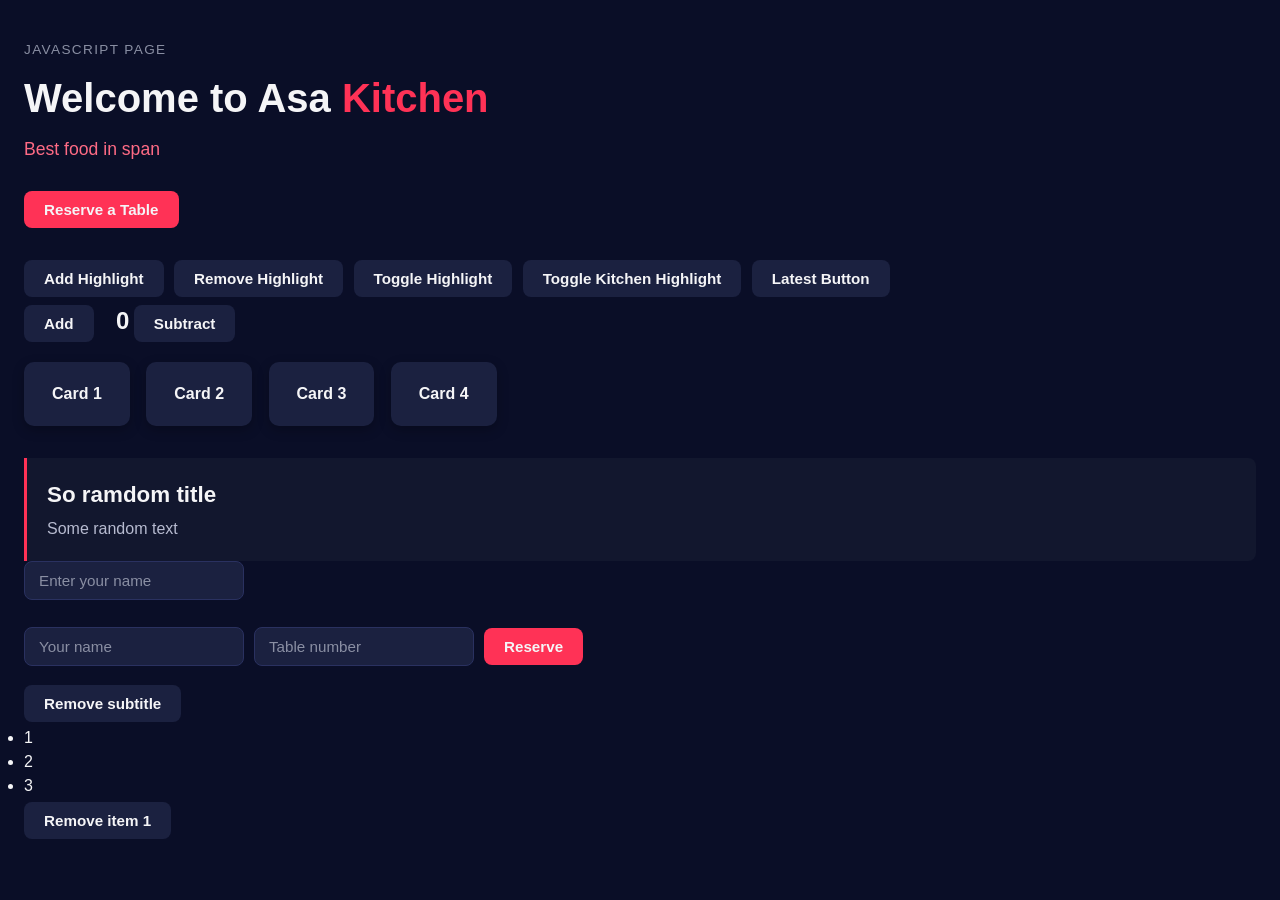
<file: index.html>
<!DOCTYPE html>
<html lang="en">

<head>
    <meta charset="UTF-8">
    <meta name="viewport" content="width=device-width, initial-scale=1.0">
    <title>Javascript Page</title>
    <style>
        * {
            margin: 0;
            padding: 0;
            box-sizing: border-box;
        }

        body {
            font-family: -apple-system, BlinkMacSystemFont, "Segoe UI", Roboto, sans-serif;
            background-color: #0A0E27;
            color: #F5F5F7;
            padding: 40px 24px;
            line-height: 1.5;
        }

        #my-p {
            font-size: 0.85rem;
            text-transform: uppercase;
            letter-spacing: 0.1em;
            color: #8A8FA3;
            margin-bottom: 8px;
        }

        h1 {
            font-size: 2.5rem;
            margin-bottom: 8px;
        }

        #title-kitchen {
            color: #FF3256;
        }

        .subtitle {
            color: #FF6B85;
            font-size: 1.1rem;
            margin-bottom: 24px;
        }

        button {
            font-family: inherit;
            font-size: 0.95rem;
            font-weight: 600;
            padding: 10px 20px;
            margin: 4px 6px 4px 0;
            border: none;
            border-radius: 8px;
            background-color: #1B2140;
            color: #F5F5F7;
            cursor: pointer;
            transition: background-color 0.15s ease, transform 0.1s ease;
        }

        button:hover {
            background-color: #2A3160;
            transform: translateY(-1px);
        }

        button:active {
            transform: translateY(0);
        }

        #reserveBtn {
            background-color: #FF3256;
        }

        #reserveBtn:hover {
            background-color: #E01F42;
        }

        .highlighted {
            color: #FF3256;
            font-size: 2rem;
            background-color: #0A0E27;
        }

        #count {
            display: inline-block;
            font-size: 1.5rem;
            font-weight: 700;
            margin-left: 12px;
        }

        .card {
            display: inline-block;
            background-color: #1B2140;
            border-radius: 10px;
            padding: 20px 28px;
            margin: 16px 12px 0 0;
            font-weight: 600;
            box-shadow: 0 4px 12px rgba(0, 0, 0, 0.25);
        }

        #about {
            margin-top: 32px;
            padding: 20px;
            border-left: 3px solid #FF3256;
            background-color: #12172E;
            border-radius: 0 8px 8px 0;
        }

        #about h1 {
            font-size: 1.4rem;
            margin-bottom: 6px;
        }

        #about p {
            color: #B7BBD0;
        }

        #name-input {
            font-family: inherit;
            font-size: 0.95rem;
            padding: 10px 14px;
            border: 1px solid #2A3160;
            border-radius: 8px;
            background-color: #1B2140;
            color: #F5F5F7;
            outline: none;
            transition: border-color 0.15s ease;
        }

        #name-input::placeholder {
            color: #8A8FA3;
        }

        #name-input:focus {
            border-color: #FF3256;
        }

        #reserve-form {
            display: flex;
            gap: 10px;
            flex-wrap: wrap;
            align-items: center;
            margin-top: 24px;
        }

        #reserve-form input {
            font-family: inherit;
            font-size: 0.95rem;
            padding: 10px 14px;
            border: 1px solid #2A3160;
            border-radius: 8px;
            background-color: #1B2140;
            color: #F5F5F7;
            outline: none;
            transition: border-color 0.15s ease;
        }

        #reserve-form input::placeholder {
            color: #8A8FA3;
        }

        #reserve-form input:focus {
            border-color: #FF3256;
        }

        #reserve-form button {
            font-family: inherit;
            font-size: 0.95rem;
            font-weight: 600;
            padding: 10px 20px;
            border: none;
            border-radius: 8px;
            background-color: #FF3256;
            color: #F5F5F7;
            cursor: pointer;
            transition: background-color 0.15s ease;
        }

        #reserve-form button:hover {
            background-color: #E01F42;
        }

        #confirmation {
            margin-top: 12px;
            color: #4ADE80;
            font-weight: 600;
        }
    </style>
</head>

<body>
    <p id="my-p">Javascript Page</p>

    <h1 id="title">Welcome to Asa <span id="title-kitchen">Kitchen</span></h1>
    <p class="subtitle">Best food in span</p>
    <button id="reserveBtn">Reserve a Table</button>

    <br><br>

    <button onclick="addHighlight()">Add Highlight</button>
    <button onclick="removeHighlight()">Remove Highlight</button>
    <button onclick="toggleHighlight()">Toggle Highlight</button>

    <button onclick="toggleKitchenHighlight()">Toggle Kitchen Highlight</button>

    <button id="latest-btn">Latest Button</button>

    <br>

    <div>
        <button id="add-btn">Add</button>
        <span id="count">0</span>
        <button id="sub-btn">Subtract</button>

    </div>

    <div>
        <div class="card">Card 1</div>
        <div class="card">Card 2</div>
        <div class="card">Card 3</div>
        <div class="card">Card 4</div>
    </div>

    <div id="about">
        <h1>So ramdom title</h1>
        <p>Some random text</p>
    </div>

    <div>
        <input id="name-input" placeholder="Enter your name" />
        <p id="greeting"></p>
    </div>

    <form id="reserve-form">
        <input id="guest-name" placeholder="Your name">
        <input id="table-num" placeholder="Table number">
        <button type="submit">Reserve</button>
    </form>
    <p id="confirmation"></p>

    <div>
        <button class="remove-subtitle-btn">Remove subtitle</button>
        <ul id="list">
            <li id="item-1">1</li>
            <li id="item-2">2</li>
            <li id="item-3">3</li>
        </ul>
         <button id="rem-item-1-btn">Remove item 1</button>
    </div>

    <!-- <script>
            // alert("Hello World");
            console.log("Hello World");
        </script> -->

    <!-- <script src="script.js"></script> -->
    <!-- <script src="practice.js"></script> -->
    <!-- <script src="data-type.js"></script> -->
    <!-- <script src="operator-conditionals.js"></script> -->
    <!-- <script src="functions.js"></script> -->
    <!-- <script src="loops.js"></script> -->
    <!-- <script src="array.js"></script> -->
    <!-- <script src="objects.js"></script> -->
    <!-- <script src="practive-object.js"></script> -->
    <!-- <script src="dom.js"></script> -->
    <!-- <script src="dom-events.js"></script> -->
    <script src="fetch.js"></script>
    <!-- <script src="es6.js"></script> -->
</body>

</html>
</file>
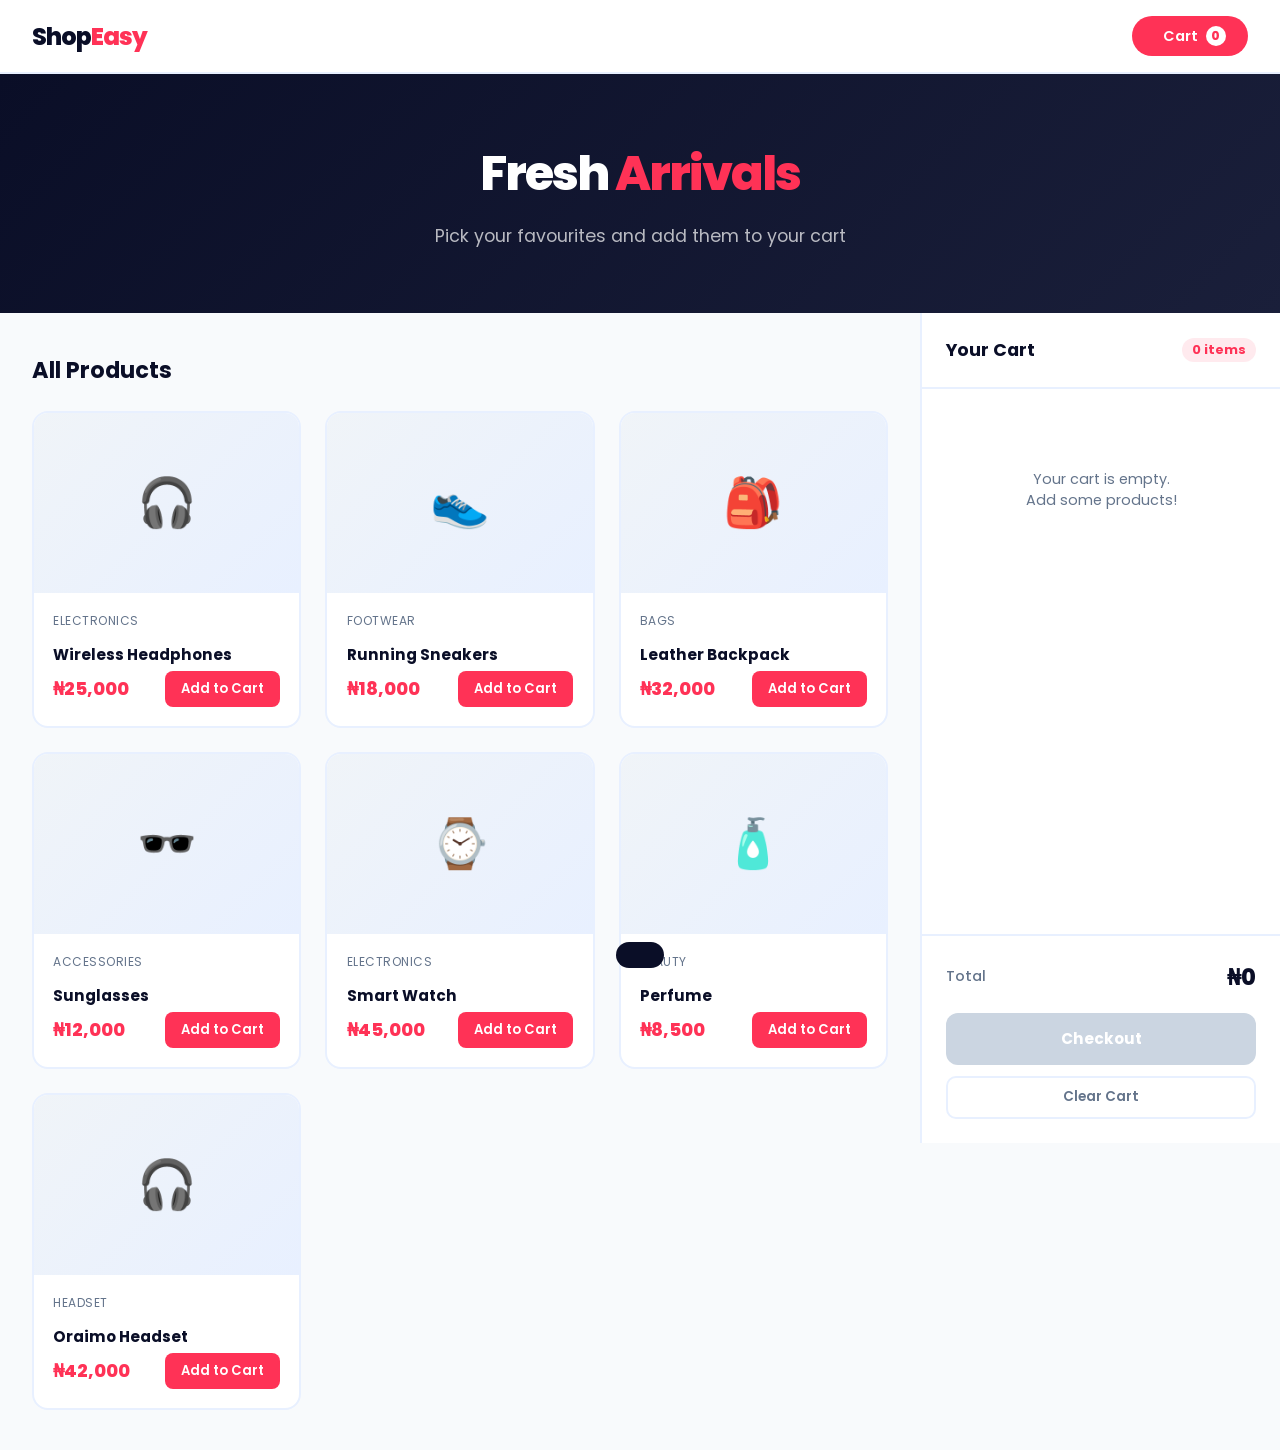
<file: ecommerce/index.html>
<!DOCTYPE html>
<html lang="en">

<head>
    <meta charset="UTF-8">
    <meta name="viewport" content="width=device-width, initial-scale=1.0">
    <title>ShopEasy - JS Project</title>
    <link href="https://fonts.googleapis.com/css2?family=Poppins:wght@300;400;500;600;700;800&display=swap"
        rel="stylesheet">
    <link rel="stylesheet" href="https://cdn.hugeicons.com/font/hgi-stroke-rounded.css">
    <style>
        * {
            margin: 0;
            padding: 0;
            box-sizing: border-box;
        }

        :root {
            --primary: #FF3256;
            --primary-dark: #CC2845;
            --text-dark: #0A0E27;
            --text-light: #64748B;
            --bg: #F8FAFC;
            --white: #FFFFFF;
            --border: #E8F0FF;
            --cart-width: 360px;
        }

        body {
            font-family: 'Poppins', sans-serif;
            background: var(--bg);
            color: var(--text-dark);
            min-height: 100vh;
        }

        /* ── NAVBAR ── */
        .navbar {
            background: var(--white);
            border-bottom: 2px solid var(--border);
            padding: 1rem 2rem;
            display: flex;
            align-items: center;
            justify-content: space-between;
            position: sticky;
            top: 0;
            z-index: 100;
        }

        .navbar .logo {
            font-size: 1.5rem;
            font-weight: 800;
            color: var(--text-dark);
            letter-spacing: -1px;
        }

        .navbar .logo span {
            color: var(--primary);
        }

        .cart-btn {
            background: var(--primary);
            color: white;
            border: none;
            padding: 0.6rem 1.4rem;
            border-radius: 50px;
            font-family: 'Poppins', sans-serif;
            font-size: 0.9rem;
            font-weight: 600;
            cursor: pointer;
            display: flex;
            align-items: center;
            gap: 0.5rem;
            transition: background 0.2s;
            position: relative;
        }

        .cart-btn:hover {
            background: var(--primary-dark);
        }

        .cart-count {
            background: white;
            color: var(--primary);
            font-size: 0.75rem;
            font-weight: 800;
            width: 20px;
            height: 20px;
            border-radius: 50%;
            display: flex;
            align-items: center;
            justify-content: center;
        }

        /* ── HERO ── */
        .hero {
            background: linear-gradient(135deg, var(--text-dark) 0%, #1a1f3a 100%);
            color: white;
            padding: 4rem 2rem;
            text-align: center;
        }

        .hero h1 {
            font-size: 3rem;
            font-weight: 800;
            letter-spacing: -2px;
            margin-bottom: 0.8rem;
        }

        .hero h1 span {
            color: var(--primary);
        }

        .hero p {
            font-size: 1.1rem;
            opacity: 0.7;
        }

        /* ── MAIN LAYOUT ── */
        .main {
            display: grid;
            grid-template-columns: 1fr var(--cart-width);
            gap: 0;
            min-height: calc(100vh - 140px);
        }

        /* ── PRODUCTS ── */
        .products-section {
            padding: 2.5rem 2rem;
        }

        .section-title {
            font-size: 1.4rem;
            font-weight: 700;
            margin-bottom: 1.5rem;
            color: var(--text-dark);
        }

        .products-grid {
            display: grid;
            grid-template-columns: repeat(3, 1fr);
            gap: 1.5rem;
        }

        .product-card {
            background: var(--white);
            border: 2px solid var(--border);
            border-radius: 16px;
            overflow: hidden;
            transition: all 0.3s ease;
        }

        .product-card:hover {
            border-color: var(--primary);
            box-shadow: 0 12px 30px rgba(255, 50, 86, 0.12);
            transform: translateY(-4px);
        }

        .product-img {
            width: 100%;
            height: 180px;
            object-fit: cover;
            background: linear-gradient(135deg, #f0f4f8, #e8f0ff);
            display: flex;
            align-items: center;
            justify-content: center;
            font-size: 3rem;
        }

        .product-info {
            padding: 1.2rem;
        }

        .product-name {
            font-size: 0.95rem;
            font-weight: 700;
            color: var(--text-dark);
            margin-bottom: 0.3rem;
        }

        .product-category {
            font-size: 0.75rem;
            color: var(--text-light);
            margin-bottom: 0.8rem;
            text-transform: uppercase;
            letter-spacing: 0.5px;
        }

        .product-footer {
            display: flex;
            align-items: center;
            justify-content: space-between;
        }

        .product-price {
            font-size: 1.1rem;
            font-weight: 800;
            color: var(--primary);
        }

        .add-btn {
            background: var(--primary);
            color: white;
            border: none;
            padding: 0.5rem 1rem;
            border-radius: 8px;
            font-family: 'Poppins', sans-serif;
            font-size: 0.82rem;
            font-weight: 600;
            cursor: pointer;
            transition: background 0.2s, transform 0.1s;
        }

        .add-btn:hover {
            background: var(--primary-dark);
        }

        .add-btn:active {
            transform: scale(0.96);
        }

        /* ── CART SIDEBAR ── */
        .cart-sidebar {
            background: var(--white);
            border-left: 2px solid var(--border);
            display: flex;
            flex-direction: column;
            height: calc(100vh - 70px);
            position: sticky;
            top: 70px;
        }

        .cart-header {
            padding: 1.5rem;
            border-bottom: 2px solid var(--border);
            display: flex;
            align-items: center;
            justify-content: space-between;
        }

        .cart-header h2 {
            font-size: 1.1rem;
            font-weight: 700;
        }

        .cart-items-count {
            background: rgba(255, 50, 86, 0.1);
            color: var(--primary);
            font-size: 0.8rem;
            font-weight: 700;
            padding: 3px 10px;
            border-radius: 20px;
        }

        .cart-items {
            flex: 1;
            overflow-y: auto;
            padding: 1rem;
        }

        .cart-empty {
            text-align: center;
            padding: 3rem 1rem;
            color: var(--text-light);
        }

        .cart-empty i {
            font-size: 3rem;
            margin-bottom: 1rem;
            display: block;
            opacity: 0.3;
        }

        .cart-empty p {
            font-size: 0.9rem;
        }

        .cart-item {
            display: flex;
            align-items: center;
            gap: 0.8rem;
            padding: 0.8rem;
            border-radius: 10px;
            background: var(--bg);
            margin-bottom: 0.8rem;
        }

        .cart-item-emoji {
            font-size: 1.8rem;
            flex-shrink: 0;
        }

        .cart-item-info {
            flex: 1;
        }

        .cart-item-name {
            font-size: 0.85rem;
            font-weight: 600;
            color: var(--text-dark);
        }

        .cart-item-price {
            font-size: 0.82rem;
            color: var(--primary);
            font-weight: 700;
        }

        .cart-item-remove {
            background: none;
            border: none;
            color: var(--text-light);
            cursor: pointer;
            font-size: 1.1rem;
            padding: 4px;
            border-radius: 6px;
            transition: color 0.2s, background 0.2s;
            display: flex;
            align-items: center;
        }

        .cart-item-remove:hover {
            color: var(--primary);
            background: rgba(255, 50, 86, 0.08);
        }

        .cart-footer {
            padding: 1.5rem;
            border-top: 2px solid var(--border);
        }

        .cart-total-row {
            display: flex;
            justify-content: space-between;
            align-items: center;
            margin-bottom: 1.2rem;
        }

        .cart-total-label {
            font-size: 0.9rem;
            color: var(--text-light);
            font-weight: 500;
        }

        .cart-total-amount {
            font-size: 1.4rem;
            font-weight: 800;
            color: var(--text-dark);
        }

        .checkout-btn {
            width: 100%;
            background: var(--primary);
            color: white;
            border: none;
            padding: 0.9rem;
            border-radius: 12px;
            font-family: 'Poppins', sans-serif;
            font-size: 0.95rem;
            font-weight: 700;
            cursor: pointer;
            transition: background 0.2s;
        }

        .checkout-btn:hover {
            background: var(--primary-dark);
        }

        .checkout-btn:disabled {
            background: #CBD5E1;
            cursor: not-allowed;
        }

        .clear-btn {
            width: 100%;
            background: none;
            color: var(--text-light);
            border: 2px solid var(--border);
            padding: 0.6rem;
            border-radius: 10px;
            font-family: 'Poppins', sans-serif;
            font-size: 0.85rem;
            font-weight: 600;
            cursor: pointer;
            margin-top: 0.7rem;
            transition: all 0.2s;
        }

        .clear-btn:hover {
            border-color: var(--primary);
            color: var(--primary);
        }

        /* ── TOAST ── */
        .toast {
            position: fixed;
            bottom: 2rem;
            left: 50%;
            transform: translateX(-50%) translateY(100px);
            background: var(--text-dark);
            color: white;
            padding: 0.8rem 1.5rem;
            border-radius: 50px;
            font-size: 0.88rem;
            font-weight: 600;
            transition: transform 0.3s ease;
            z-index: 999;
            white-space: nowrap;
        }

        .toast.show {
            transform: translateX(-50%) translateY(0);
        }

        @media (max-width: 900px) {
            .main {
                grid-template-columns: 1fr;
            }

            .cart-sidebar {
                position: fixed;
                right: 0;
                top: 0;
                height: 100vh;
                width: var(--cart-width);
                transform: translateX(100%);
                transition: transform 0.3s ease;
                z-index: 200;
            }

            .cart-sidebar.open {
                transform: translateX(0);
            }

            .products-grid {
                grid-template-columns: repeat(2, 1fr);
            }
        }

        @media (max-width: 560px) {
            .products-grid {
                grid-template-columns: 1fr;
            }

            .hero h1 {
                font-size: 2rem;
            }
        }
    </style>
</head>

<body>

    <!-- NAVBAR -->
    <nav class="navbar">
        <div class="logo">Shop<span>Easy</span></div>
        <button class="cart-btn" id="cart-toggle-btn">
            <i class="hgi-stroke hgi-shopping-cart-01"></i>
            Cart
            <span class="cart-count" id="cart-count">0</span>
        </button>
    </nav>

    <!-- HERO -->
    <div class="hero">
        <h1>Fresh <span>Arrivals</span></h1>
        <p>Pick your favourites and add them to your cart</p>
    </div>

    <!-- MAIN -->
    <div class="main">
        <!-- PRODUCTS -->
        <div class="products-section">
            <p class="section-title">All Products</p>
            <div class="products-grid" id="products-grid">

            </div>
        </div>

        <!-- CART SIDEBAR -->
        <aside class="cart-sidebar" id="cart-sidebar">
            <div class="cart-header">
                <h2>Your Cart</h2>
                <span class="cart-items-count" id="cart-items-count">0 items</span>
            </div>

            <div class="cart-items" id="cart-items">
                <div class="cart-empty" id="cart-empty">
                    <i class="hgi-stroke hgi-shopping-cart-01"></i>
                    <p>Your cart is empty.<br>Add some products!</p>
                </div>
            </div>

            <div class="cart-footer">
                <div class="cart-total-row">
                    <span class="cart-total-label">Total</span>
                    <span class="cart-total-amount">&#x20A6;<span id="cart-total">0</span></span>
                </div>
                <button class="checkout-btn" id="checkout-btn" disabled>Checkout</button>
                <button class="clear-btn" id="clear-btn">Clear Cart</button>
            </div>
        </aside>
    </div>

    <!-- TOAST -->
    <div class="toast" id="toast"></div>

    <!-- <script src="script.js"></script> -->
    <script type="module" src="scripts/main.js"></script>
</body>

</html>
</file>
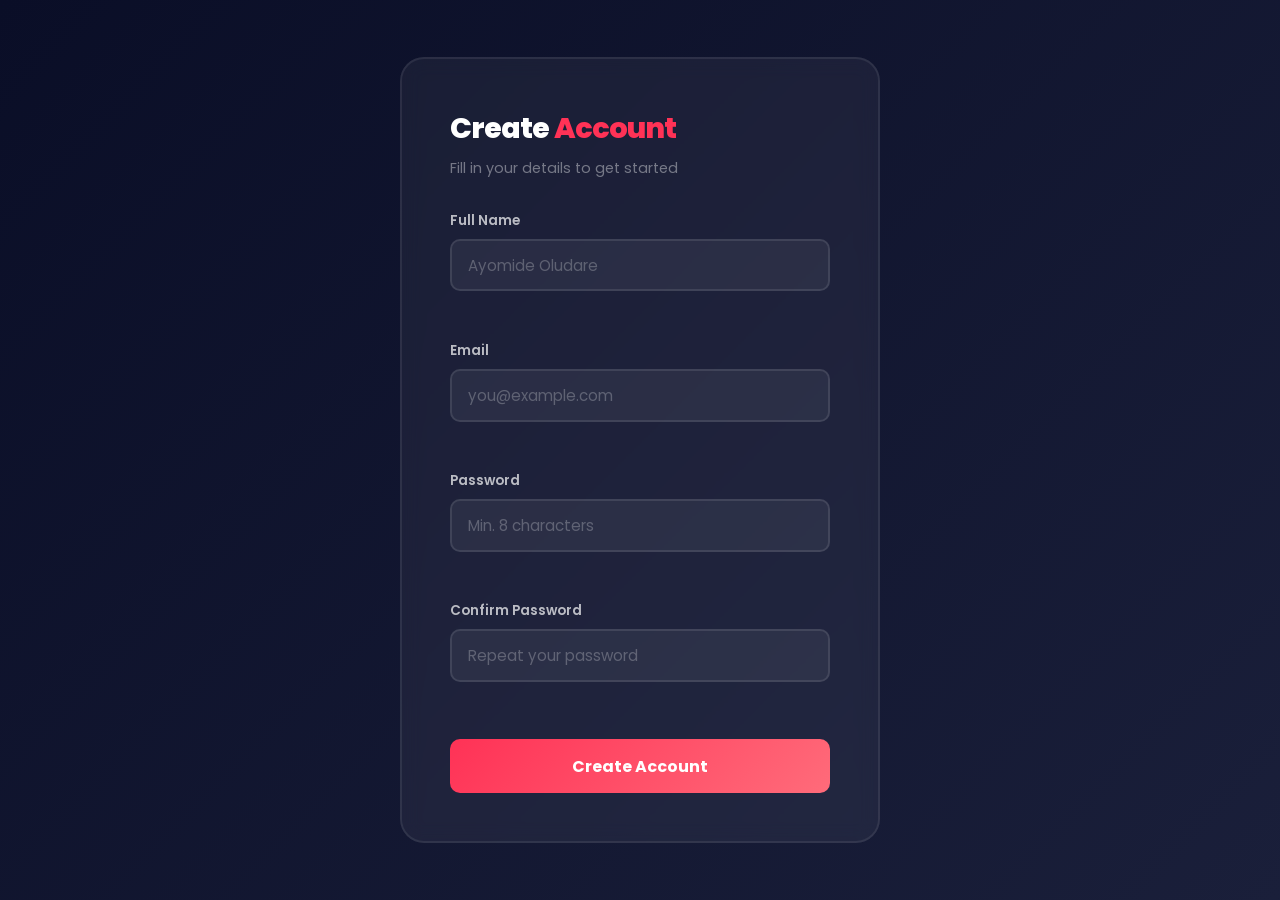
<file: form-validation/index.html>
<!DOCTYPE html>
<html lang="en">

<head>
    <meta charset="UTF-8">
    <meta name="viewport" content="width=device-width, initial-scale=1.0">
    <title>Form Validation</title>
    <link href="https://fonts.googleapis.com/css2?family=Poppins:wght@300;400;500;600;700;800&display=swap"
        rel="stylesheet">
    <style>
        * {
            margin: 0;
            padding: 0;
            box-sizing: border-box;
        }

        body {
            font-family: 'Poppins', sans-serif;
            background: linear-gradient(135deg, #0A0E27 0%, #1a1f3a 100%);
            min-height: 100vh;
            display: flex;
            align-items: center;
            justify-content: center;
            padding: 2rem;
        }

        .form-card {
            background: rgba(255, 255, 255, 0.05);
            border: 2px solid rgba(255, 255, 255, 0.08);
            border-radius: 24px;
            padding: 3rem;
            width: 100%;
            max-width: 480px;
            backdrop-filter: blur(10px);
        }

        .form-card h1 {
            font-size: 1.8rem;
            font-weight: 800;
            color: white;
            margin-bottom: 0.5rem;
            letter-spacing: -1px;
        }

        .form-card h1 span {
            color: #FF3256;
        }

        .form-card .subtitle {
            font-size: 0.9rem;
            color: rgba(255, 255, 255, 0.4);
            margin-bottom: 2rem;
        }

        .field {
            margin-bottom: 1.5rem;
        }

        label {
            display: block;
            font-size: 0.85rem;
            font-weight: 600;
            color: rgba(255, 255, 255, 0.7);
            margin-bottom: 0.5rem;
        }

        input {
            width: 100%;
            background: rgba(255, 255, 255, 0.06);
            border: 2px solid rgba(255, 255, 255, 0.1);
            border-radius: 10px;
            padding: 0.8rem 1rem;
            font-family: 'Poppins', sans-serif;
            font-size: 0.95rem;
            color: white;
            outline: none;
            transition: border-color 0.2s;
        }

        input::placeholder {
            color: rgba(255, 255, 255, 0.25);
        }

        input:focus {
            border-color: rgba(255, 255, 255, 0.3);
        }

        input.invalid {
            border-color: #FF3256;
        }

        input.valid {
            border-color: #22C55E;
        }

        .error-msg {
            font-size: 0.8rem;
            color: #FF6B7A;
            margin-top: 0.4rem;
            min-height: 1.2rem;
            font-weight: 500;
        }

        .submit-btn {
            width: 100%;
            background: linear-gradient(135deg, #FF3256, #FF6B7A);
            color: white;
            border: none;
            padding: 0.9rem;
            border-radius: 10px;
            font-family: 'Poppins', sans-serif;
            font-size: 1rem;
            font-weight: 700;
            cursor: pointer;
            margin-top: 0.5rem;
            transition: all 0.3s ease;
        }

        .submit-btn:hover {
            transform: translateY(-2px);
            box-shadow: 0 10px 25px rgba(255, 50, 86, 0.35);
        }

        .submit-btn:active {
            transform: translateY(0);
        }
    </style>
</head>

<body>

    <div class="form-card">
        <h1>Create <span>Account</span></h1>
        <p class="subtitle">Fill in your details to get started</p>

        <form id="register-form">
            <div class="field">
                <label for="name">Full Name</label>
                <input type="text" id="name" placeholder="Ayomide Oludare">
                <p class="error-msg" id="name-error"></p>
            </div>

            <div class="field">
                <label for="email">Email</label>
                <input type="email" id="email" placeholder="you@example.com">
                <p class="error-msg" id="email-error"></p>
            </div>

            <div class="field">
                <label for="password">Password</label>
                <input type="password" id="password" placeholder="Min. 8 characters">
                <p class="error-msg" id="password-error"></p>
            </div>

            <div class="field">
                <label for="confirm">Confirm Password</label>
                <input type="password" id="confirm" placeholder="Repeat your password">
                <p class="error-msg" id="confirm-error"></p>
            </div>

            <button class="submit-btn" id="submit-btn">Create Account</button>
        </form>
    </div>

    <script type="module" src="script.js"></script>
</body>

</html>
</file>
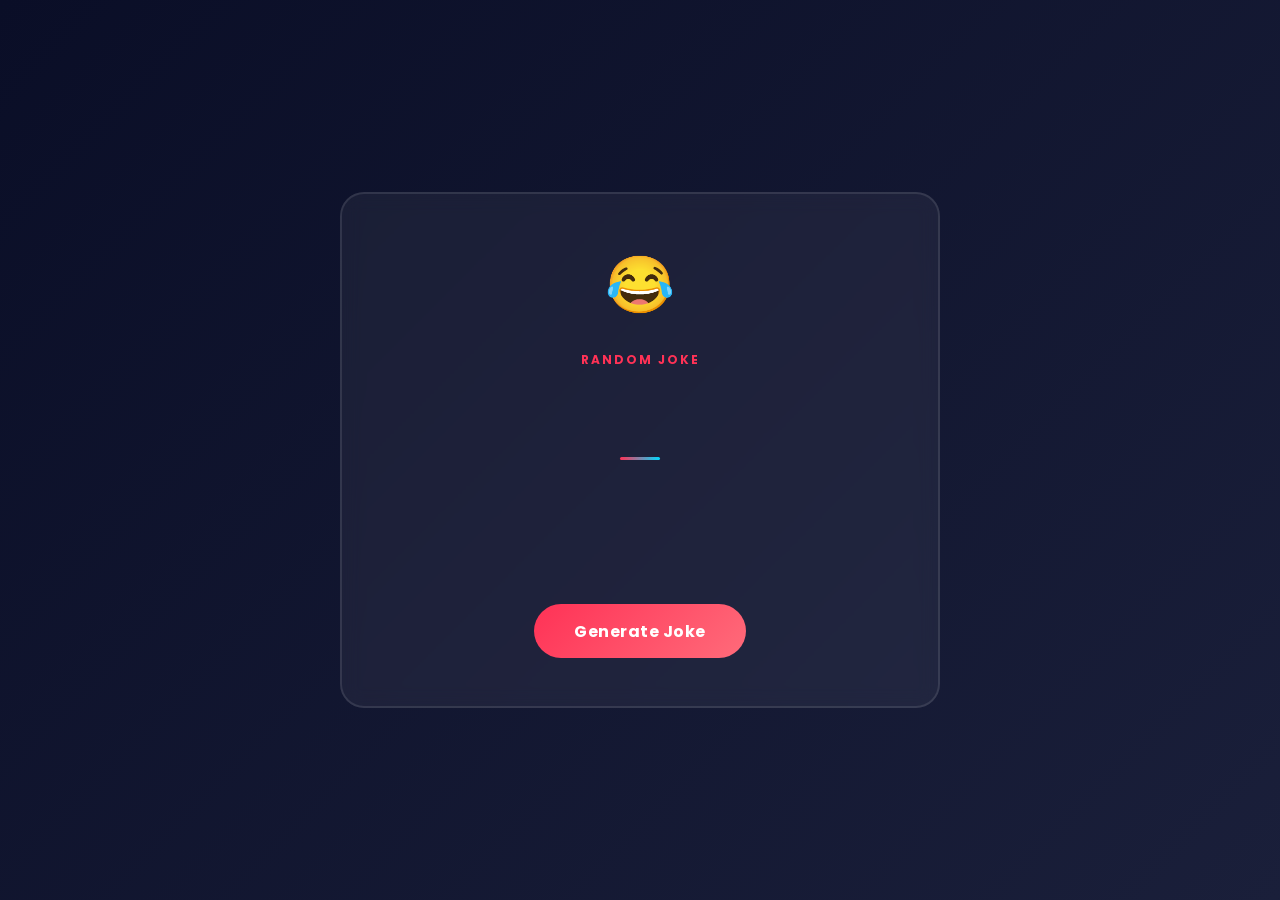
<file: jokes/index.html>
<!DOCTYPE html>
<html lang="en">

<head>
    <meta charset="UTF-8">
    <meta name="viewport" content="width=device-width, initial-scale=1.0">
    <title>Joke Generator</title>
    <link href="https://fonts.googleapis.com/css2?family=Poppins:wght@300;400;500;600;700;800&display=swap"
        rel="stylesheet">
    <style>
        * {
            margin: 0;
            padding: 0;
            box-sizing: border-box;
        }

        body {
            font-family: 'Poppins', sans-serif;
            background: linear-gradient(135deg, #0A0E27 0%, #1a1f3a 100%);
            min-height: 100vh;
            display: flex;
            align-items: center;
            justify-content: center;
            padding: 2rem;
        }

        .card {
            background: rgba(255, 255, 255, 0.05);
            border: 2px solid rgba(255, 255, 255, 0.1);
            border-radius: 24px;
            padding: 3rem;
            max-width: 600px;
            width: 100%;
            text-align: center;
            backdrop-filter: blur(10px);
        }

        .emoji {
            font-size: 3.5rem;
            margin-bottom: 1.5rem;
            display: block;
        }

        .label {
            font-size: 0.75rem;
            font-weight: 700;
            text-transform: uppercase;
            letter-spacing: 2px;
            color: #FF3256;
            margin-bottom: 1.5rem;
        }

        #setup {
            font-size: 1.4rem;
            font-weight: 700;
            color: white;
            line-height: 1.5;
            margin-bottom: 1.5rem;
            min-height: 2.5rem;
        }

        .divider {
            width: 40px;
            height: 3px;
            background: linear-gradient(90deg, #FF3256, #00D9FF);
            border-radius: 10px;
            margin: 0 auto 1.5rem;
        }

        #punchline {
            font-size: 1.1rem;
            font-weight: 400;
            color: rgba(255, 255, 255, 0.7);
            line-height: 1.7;
            min-height: 2rem;
        }

        #status {
            font-size: 0.88rem;
            color: rgba(255, 255, 255, 0.4);
            margin-top: 1.5rem;
            min-height: 1.5rem;
        }

        #error {
            font-size: 0.88rem;
            color: #ff0000;
            margin-top: 1.5rem;
            min-height: 1.5rem;
        }


        .btn-wrap {
            margin-top: 2.5rem;
        }

        button {
            background: linear-gradient(135deg, #FF3256, #FF6B7A);
            color: white;
            border: none;
            padding: 0.9rem 2.5rem;
            border-radius: 50px;
            font-family: 'Poppins', sans-serif;
            font-size: 1rem;
            font-weight: 700;
            cursor: pointer;
            transition: all 0.3s ease;
            letter-spacing: 0.5px;
        }

        button:hover {
            transform: translateY(-3px);
            box-shadow: 0 12px 30px rgba(255, 50, 86, 0.4);
        }

        button:active {
            transform: translateY(0);
        }

        button:disabled {
            background: rgba(255, 255, 255, 0.1);
            color: rgba(255, 255, 255, 0.3);
            cursor: not-allowed;
            transform: none;
            box-shadow: none;
        }

        /* PRELOADER */
        .preloader {
            position: fixed;
            inset: 0;
            background: linear-gradient(135deg, #0A0E27 0%, #1a1f3a 100%);
            display: flex;
            flex-direction: column;
            align-items: center;
            justify-content: center;
            z-index: 9999;
            transition: opacity 0.5s ease, visibility 0.5s ease;
        }

        .preloader.hidden {
            opacity: 0;
            visibility: hidden;
        }

        .spinner {
            width: 56px;
            height: 56px;
            border: 4px solid rgba(255, 255, 255, 0.1);
            border-top-color: #FF3256;
            border-radius: 50%;
            animation: spin 0.8s linear infinite;
            margin-bottom: 1.2rem;
        }

        @keyframes spin {
            to {
                transform: rotate(360deg);
            }
        }

        .preloader p {
            font-size: 0.85rem;
            font-weight: 600;
            color: rgba(255, 255, 255, 0.4);
            letter-spacing: 1px;
            text-transform: uppercase;
        }
    </style>
</head>

<body>
    <!-- PRELOADER -->
    <div class="preloader" id="preloader">
        <div class="spinner"></div>
        <p>Loading...</p>
    </div>

    <div class="card">
        <span class="emoji">&#x1F602;</span>
        <p class="label">Random Joke</p>

        <p id="setup"></p>
        <div class="divider"></div>
        <p id="punchline"></p>

        <p id="error" class="hidden"></p>

        <div class="btn-wrap">
            <button id="joke-btn">Generate Joke</button>
        </div>
    </div>

    <script src="script.js"></script>
</body>

</html>
</file>
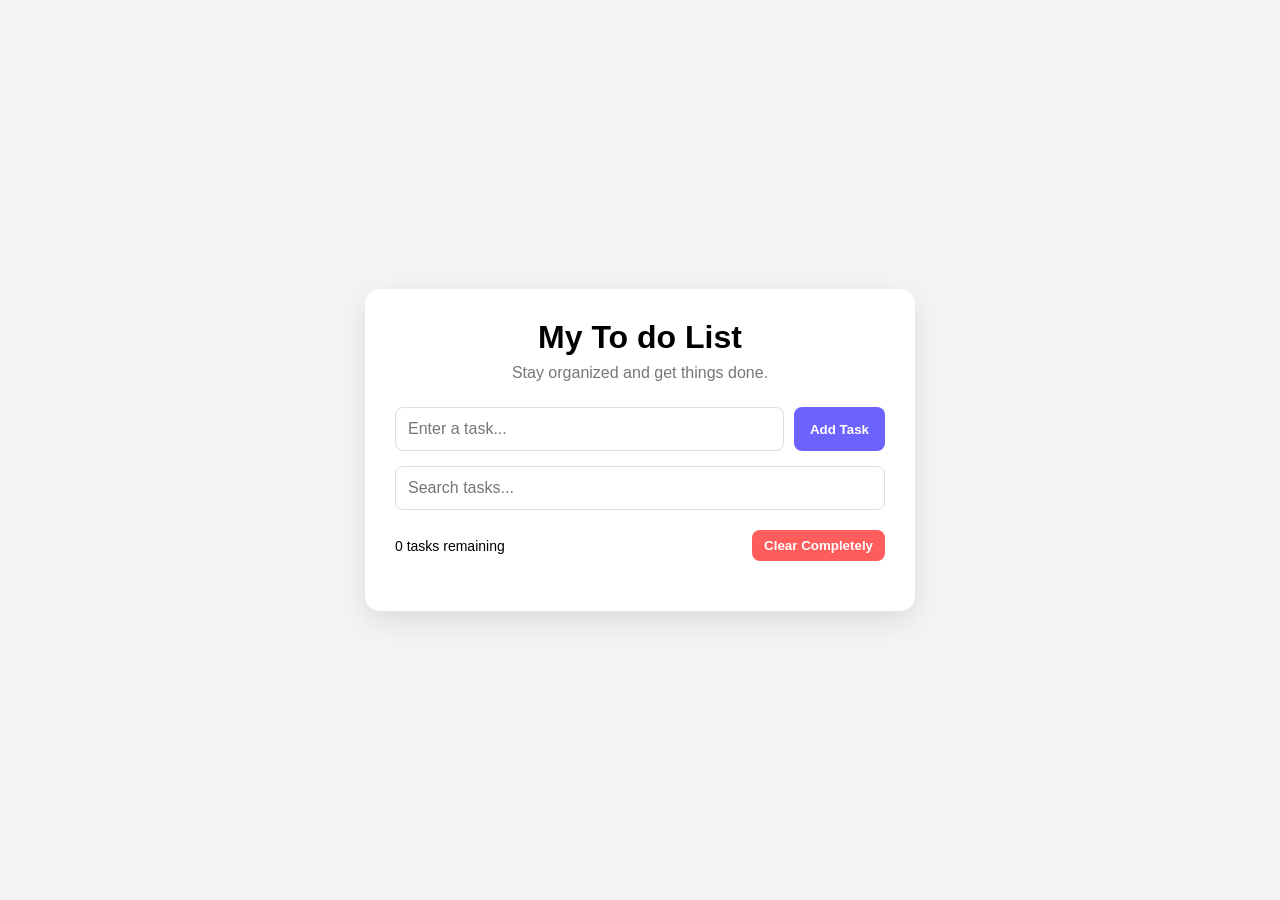
<file: todo/index.html>
<!DOCTYPE html>
<html lang="en">
<head>
    <meta charset="UTF-8">
    <meta name="viewport" content="width=device-width, initial-scale=1.0">
    <title>My To do List</title>
    <link rel="stylesheet" href="style.css">
</head>

<body>

    <div class="container">

        <h1>My To do List</h1>
        <p class="subtitle">Stay organized and get things done.</p>

        <div class="input-section">
            <input type="text" id="taskInput" placeholder="Enter a task...">
            <button id="addBtn">Add Task</button>
        </div>

        <input
            type="text"
            id="searchInput"
            class="search"
            placeholder="Search tasks..."
        >

        <div class="task-info">
            <span id="taskCount">0 tasks remaining</span>
            <button id="clearCompletely">Clear Completely</button>
        </div>

        <ul id="taskList"></ul>

    </div>

    <script src="script.js"></script>
</body>
</html>
</file>
<file: todo/style.css>
* {
    margin: 0;
    padding: 0;
    box-sizing: border-box;
}

body {
    font-family: Arial, sans-serif;
    background: #f4f4f4;
    min-height: 100vh;
    display: flex;
    justify-content: center;
    align-items: center;
}

.container {
    width: 90%;
    max-width: 550px;
    background: white;
    padding: 30px;
    border-radius: 15px;
    box-shadow: 0 10px 30px rgba(0, 0, 0, 0.1);
}

h1 {
    text-align: center;
    margin-bottom: 8px;
}

.subtitle {
    text-align: center;
    color: #777;
    margin-bottom: 25px;
}

.input-section {
    display: flex;
    gap: 10px;
}

input {
    flex: 1;
    padding: 12px;
    border: 1px solid #ddd;
    border-radius: 8px;
    font-size: 16px;
    outline: none;
}

input:focus {
    border-color: #6c63ff;
}

button {
    border: none;
    padding: 12px 16px;
    border-radius: 8px;
    cursor: pointer;
    background: #6c63ff;
    color: white;
    font-weight: bold;
}

button:hover {
    opacity: 0.85;
}

.search {
    width: 100%;
    margin-top: 15px;
}

.task-info {
    display: flex;
    justify-content: space-between;
    align-items: center;
    margin: 20px 0;
    font-size: 14px;
}

#clearCompletely {
    background: #ff5c5c;
    padding: 8px 12px;
}

ul {
    list-style: none;
}

li {
    display: flex;
    align-items: center;
    gap: 10px;
    padding: 14px;
    margin-bottom: 10px;
    background: #f8f8ff;
    border-radius: 8px;
}

li span {
    flex: 1;
}

.completed span {
    text-decoration: line-through;
    color: #999;
}

.edit-btn {
    background: #ffa726;
    padding: 7px 10px;
}

.delete-btn {
    background: #ff5c5c;
    padding: 7px 10px;
}

.empty {
    text-align: center;
    color: #999;
    padding: 20px;
}
</file>
